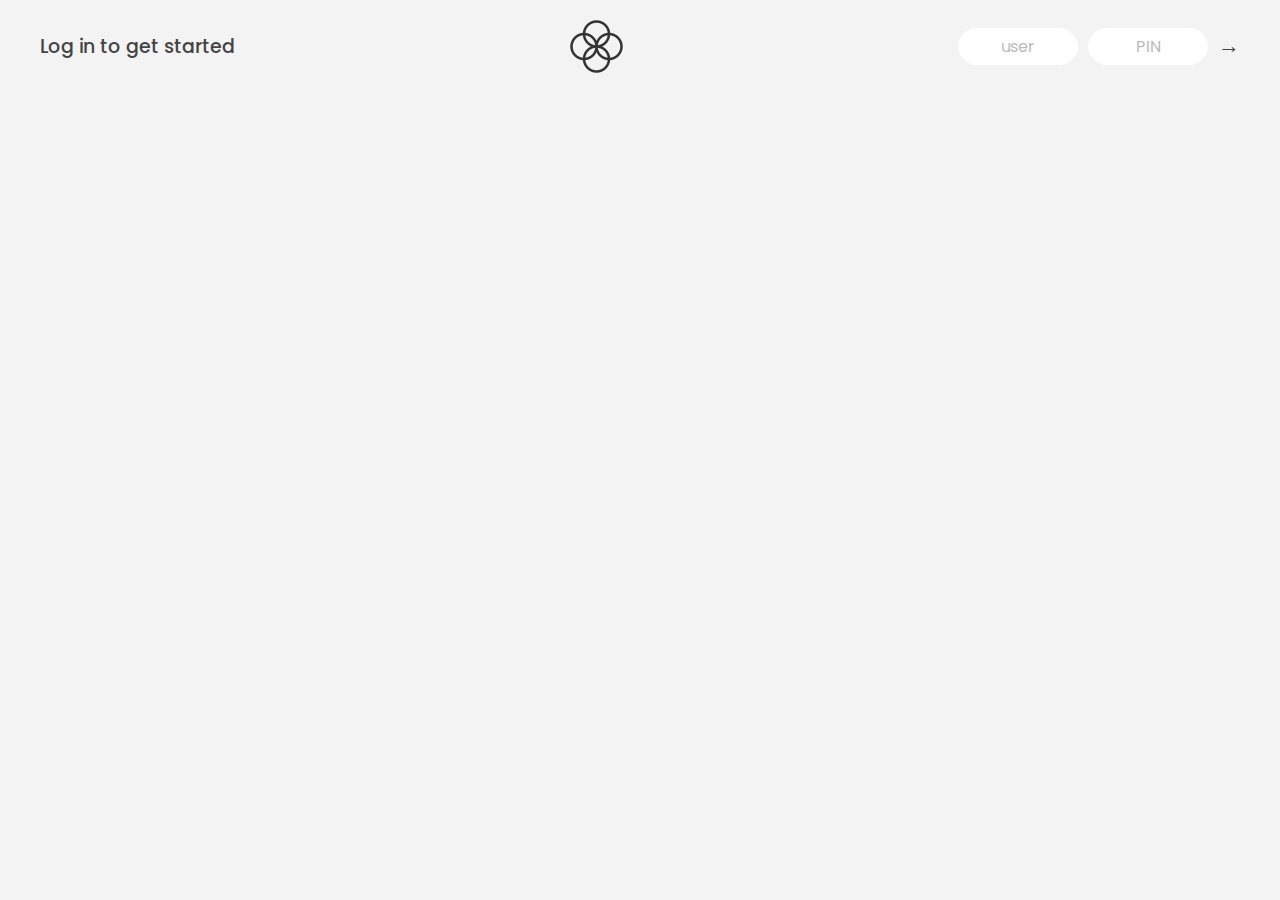
<file: bankApp/index.html>
<!DOCTYPE html>
<html lang="en">
  <head>
    <meta charset="UTF-8" />
    <meta name="viewport" content="width=device-width, initial-scale=1.0" />
    <meta http-equiv="X-UA-Compatible" content="ie=edge" />
    <link rel="shortcut icon" type="image/png" href="/icon.png" />

    <link
      href="https://fonts.googleapis.com/css?family=Poppins:400,500,600&display=swap"
      rel="stylesheet"
    />

    <link rel="stylesheet" href="main.css" />
    <title>Bankist</title>
  </head>
  <body>
    <!-- TOP NAVIGATION -->
    <nav>
      <p class="welcome">Log in to get started</p>
      <img src="logo.png" alt="Logo" class="logo" />
      <form class="login">
        <input
          type="text"
          placeholder="user"
          class="login__input login__input--user"
        />
        <!-- In practice, use type="password" -->
        <input
          type="password"
          placeholder="PIN"
          maxlength="4"
          class="login__input login__input--pin"
        />
        <button class="login__btn">&rarr;</button>
      </form>
    </nav>

    <main class="app">
      <!-- <p class="alert"></p> -->
      <!-- BALANCE -->
      <div class="balance">
        <div>
          <p class="balance__label">Current balance</p>
          <p class="balance__date">
            As of <span class="date">05/03/2037</span>
          </p>
        </div>
        <p class="balance__value">0000€</p>
      </div>

      <!-- transactions -->
      <div class="transactions">
        <div class="transactions__row">
          <div class="transactions__type transactions__type--deposit">
            2 deposit
          </div>
          <div class="transactions__date">3 days ago</div>
          <div class="transactions__value">4 000€</div>
        </div>
        <div class="transactions__row">
          <div class="transactions__type transactions__type--withdrawal">
            1 withdrawal
          </div>
          <div class="transactions__date">24/01/2037</div>
          <div class="transactions__value">-378€</div>
        </div>
      </div>

      <!-- SUMMARY -->
      <div class="summary">
        <p class="summary__label">In</p>
        <p class="summary__value summary__value--in">0000€</p>
        <p class="summary__label">Out</p>
        <p class="summary__value summary__value--out">0000€</p>
        <p class="summary__label">Interest</p>
        <p class="summary__value summary__value--interest">0000€</p>
        <button class="btn--sort">&downarrow; SORT</button>
      </div>

      <!-- OPERATION: TRANSFERS -->
      <div class="operation operation--transfer">
        <h2>Transfer money</h2>
        <form class="form form--transfer">
          <input type="text" class="form__input form__input--to" />
          <input type="number" class="form__input form__input--amount" />
          <button class="form__btn form__btn--transfer">&rarr;</button>
          <label class="form__label">Transfer to</label>
          <label class="form__label">Amount</label>
        </form>
      </div>

      <!-- OPERATION: LOAN -->
      <div class="operation operation--loan">
        <h2>Request loan</h2>
        <form class="form form--loan">
          <input type="number" class="form__input form__input--loan-amount" />
          <button class="form__btn form__btn--loan">&rarr;</button>
          <label class="form__label form__label--loan">Amount</label>
        </form>
      </div>

      <!-- OPERATION: CLOSE -->
      <div class="operation operation--close">
        <h2>Close account</h2>
        <form class="form form--close">
          <input type="text" class="form__input form__input--user" />
          <input
            type="password"
            maxlength="6"
            class="form__input form__input--pin"
          />
          <button class="form__btn form__btn--close">&rarr;</button>
          <label class="form__label">Confirm user</label>
          <label class="form__label">Confirm PIN</label>
        </form>
      </div>

      <!-- LOGOUT TIMER -->
      <p class="logout-timer">
        You will be logged out in <span class="timer">05:00</span>
      </p>
    </main>

    <!-- <footer>
      &copy; by Jonas Schmedtmann. Don't claim as your own :)
    </footer> -->

    <script src="script.js"></script>
  </body>
</html>
</file>
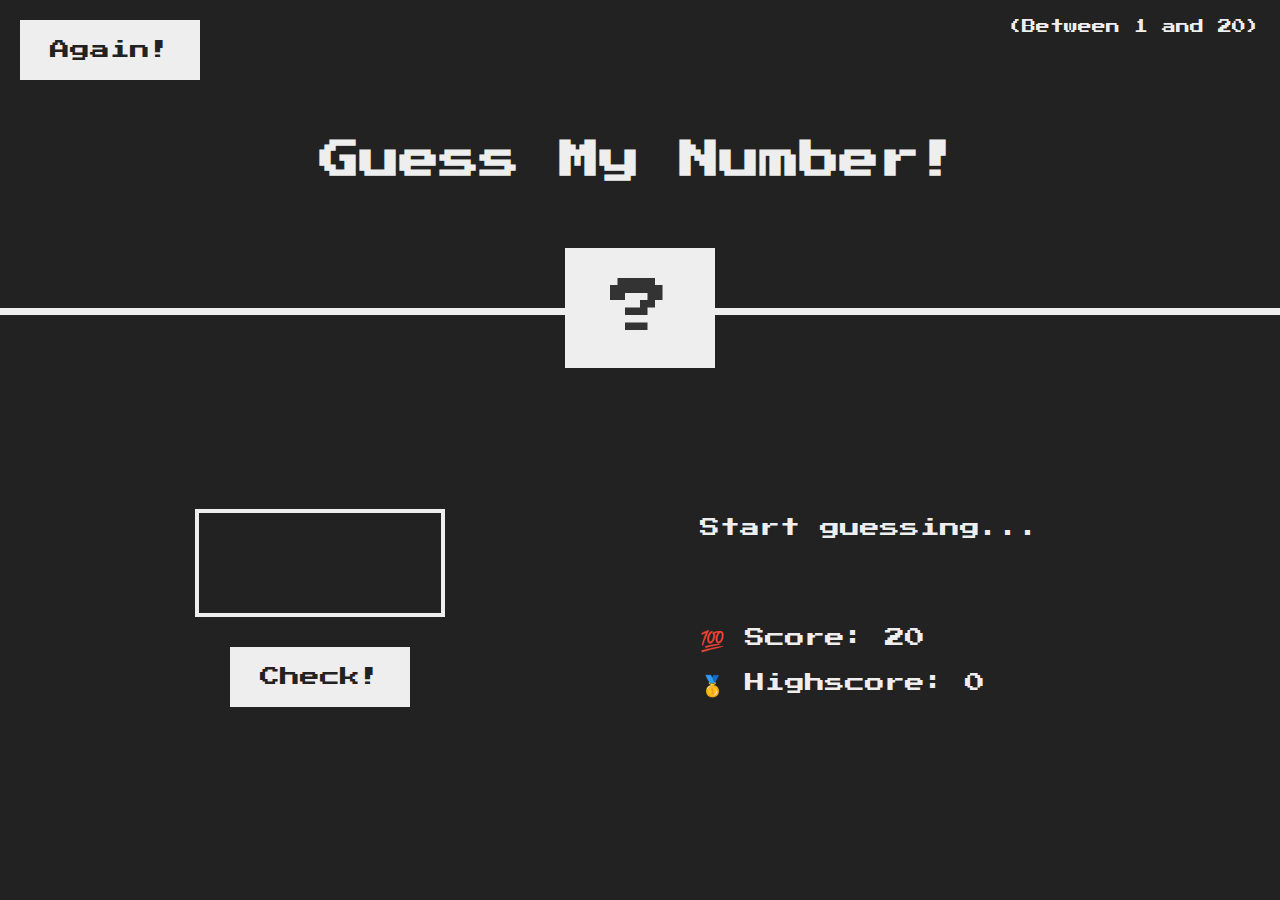
<file: guessGame/index.html>
<!DOCTYPE html>
<html lang="en">
  <head>
    <meta charset="UTF-8" />
    <meta name="viewport" content="width=device-width, initial-scale=1.0" />
    <meta http-equiv="X-UA-Compatible" content="ie=edge" />
    <link rel="stylesheet" href="./main.css" />
    <title>Guess My Number!</title>
  </head>
  <body>
    <header>
      <h1>Guess My Number!</h1>
      <p class="between">(Between 1 and 20)</p>
      <button class="btn again">Again!</button>
      <div class="number">?</div>
    </header>
    <main>
      <section class="left">
        <input type="number" class="guess" />
        <button class="btn check">Check!</button>
      </section>
      <section class="right">
        <p class="message">Start guessing...</p>
        <p class="label-score">💯 Score: <span class="score">20</span></p>
        <p class="label-highscore">
          🥇 Highscore: <span class="highscore">0</span>
        </p>
      </section>
    </main>
    <script src="./guessgame.js"></script>
  </body>
</html>
</file>
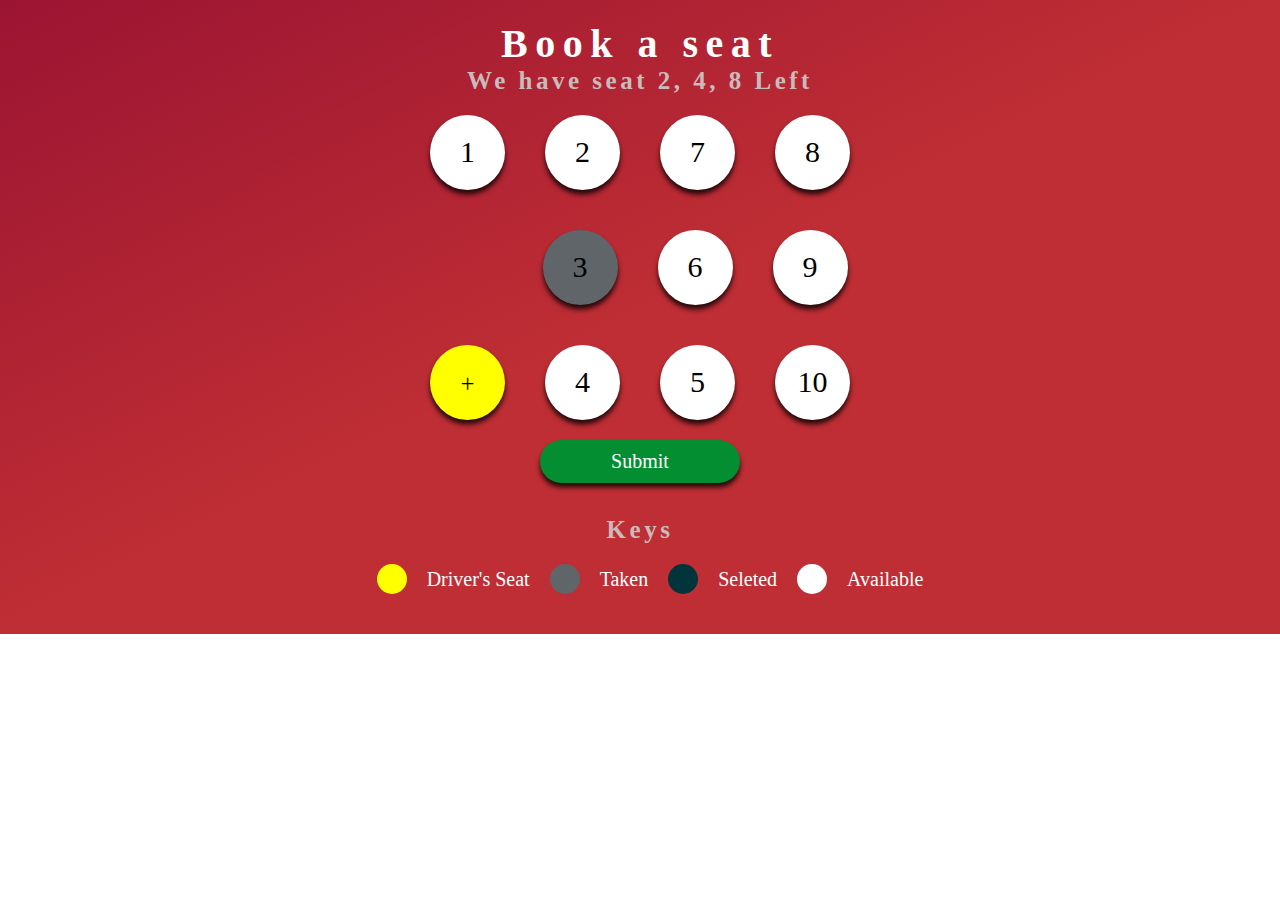
<file: booking/booking.html>
<!DOCTYPE html>
<html lang="en">
  <head>
    <meta charset="UTF-8" />
    <meta http-equiv="X-UA-Compatible" content="IE=edge" />
    <meta name="viewport" content="width=device-width, initial-scale=1.0" />
    <link rel="stylesheet" href="./booking.css" />
    <title>Bus Travel Booking App</title>
  </head>
  <body>
    <main>
      <h1>Book a seat</h1>
      <h4 class="available">We have seat 2, 4, 8 Left</h4>
      <small class="message hide"></small>
      <section class="col-1">
        <div class="seat seat--1">1</div>
        <div class="seat seat--2">2</div>
        <div class="seat seat--3">7</div>
        <div class="seat seat--4">8</div>
      </section>
      <section class="col-2">
        <div class="seat seat--5 taken middle">3</div>
        <div class="seat seat--6">6</div>
        <div class="seat seat--7">9</div>
      </section>
      <section class="col-3">
        <div class="seat--0"><small>+</small></div>
        <div class="seat seat--9">4</div>
        <div class="seat seat--10">5</div>
        <div class="seat seat--11">10</div>
      </section>
      <div class="btn">Submit</div>
      <br /><br /><br />
      <h4>Keys</h4>
      <section>
        <div class="key driver"></div>
        <p>Driver's Seat</p>
        <div class="key booked"></div>
        <p>Taken</p>
        <div class="key selected"></div>
        <p>Seleted</p>
        <div class="key"></div>
        <p>Available</p>
      </section>
    </main>
    <script src="./booking.js"></script>
  </body>
</html>
</file>
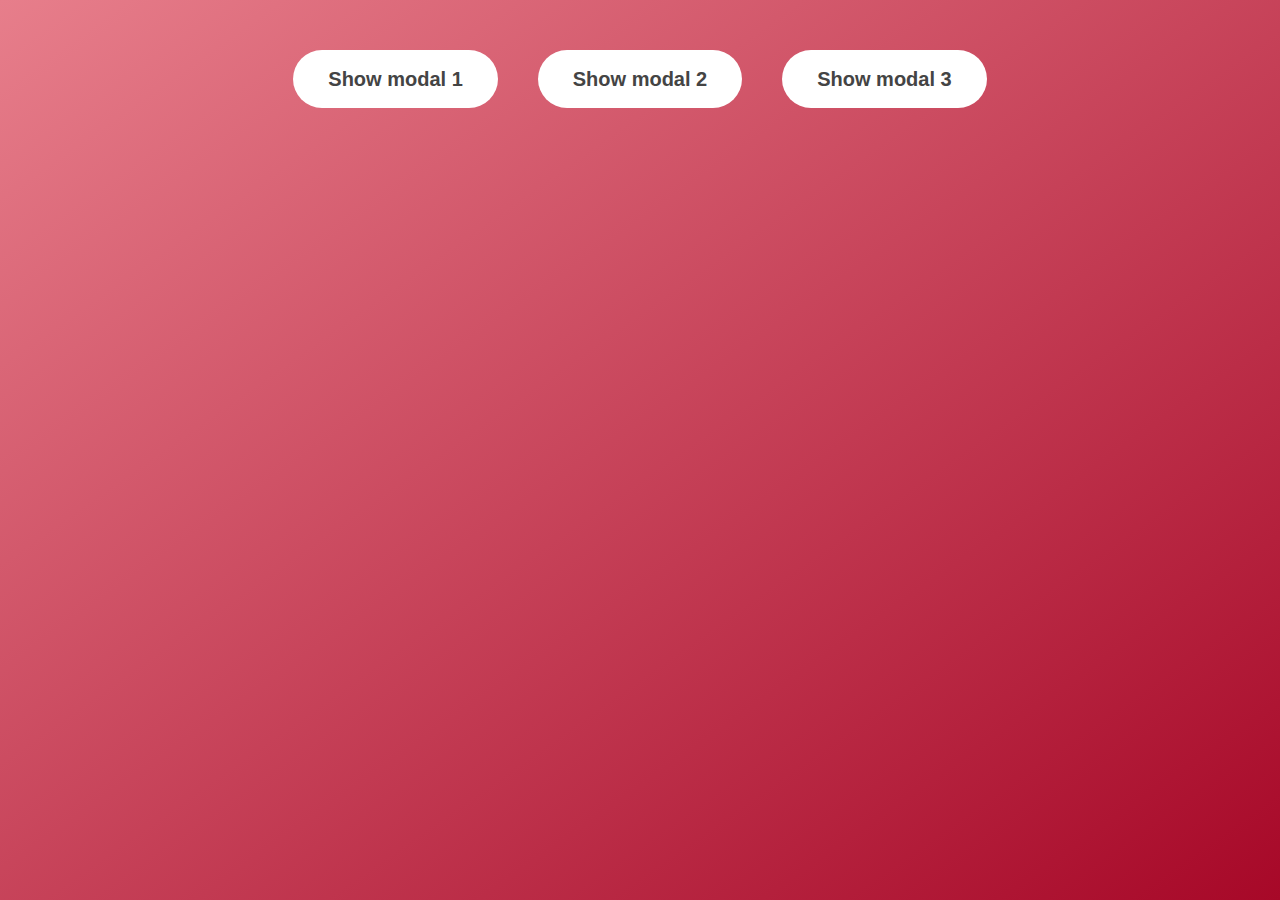
<file: modal/modal.html>
<!DOCTYPE html>
<html lang="en">
  <head>
    <meta charset="UTF-8" />
    <meta name="viewport" content="width=device-width, initial-scale=1.0" />
    <meta http-equiv="X-UA-Compatible" content="ie=edge" />
    <link rel="stylesheet" href="./modal.css" />
    <title>Modal window</title>
  </head>
  <body>
    <button class="show-modal">Show modal 1</button>
    <button class="show-modal">Show modal 2</button>
    <button class="show-modal">Show modal 3</button>

    <div class="modal hidden">
      <button class="close-modal">&times;</button>
      <h1>I'm a modal window 😍</h1>
      <p>
        Lorem ipsum dolor sit amet, consectetur adipisicing elit, sed do eiusmod
        tempor incididunt ut labore et dolore magna aliqua. Ut enim ad minim
        veniam, quis nostrud exercitation ullamco laboris nisi ut aliquip ex ea
        commodo consequat. Duis aute irure dolor in reprehenderit in voluptate
        velit esse cillum dolore eu fugiat nulla pariatur. Excepteur sint
        occaecat cupidatat non proident, sunt in culpa qui officia deserunt
        mollit anim id est laborum.
      </p>
    </div>
    <div class="overlay hidden"></div>

    <script src="./modal.js"></script>
  </body>
</html>
</file>
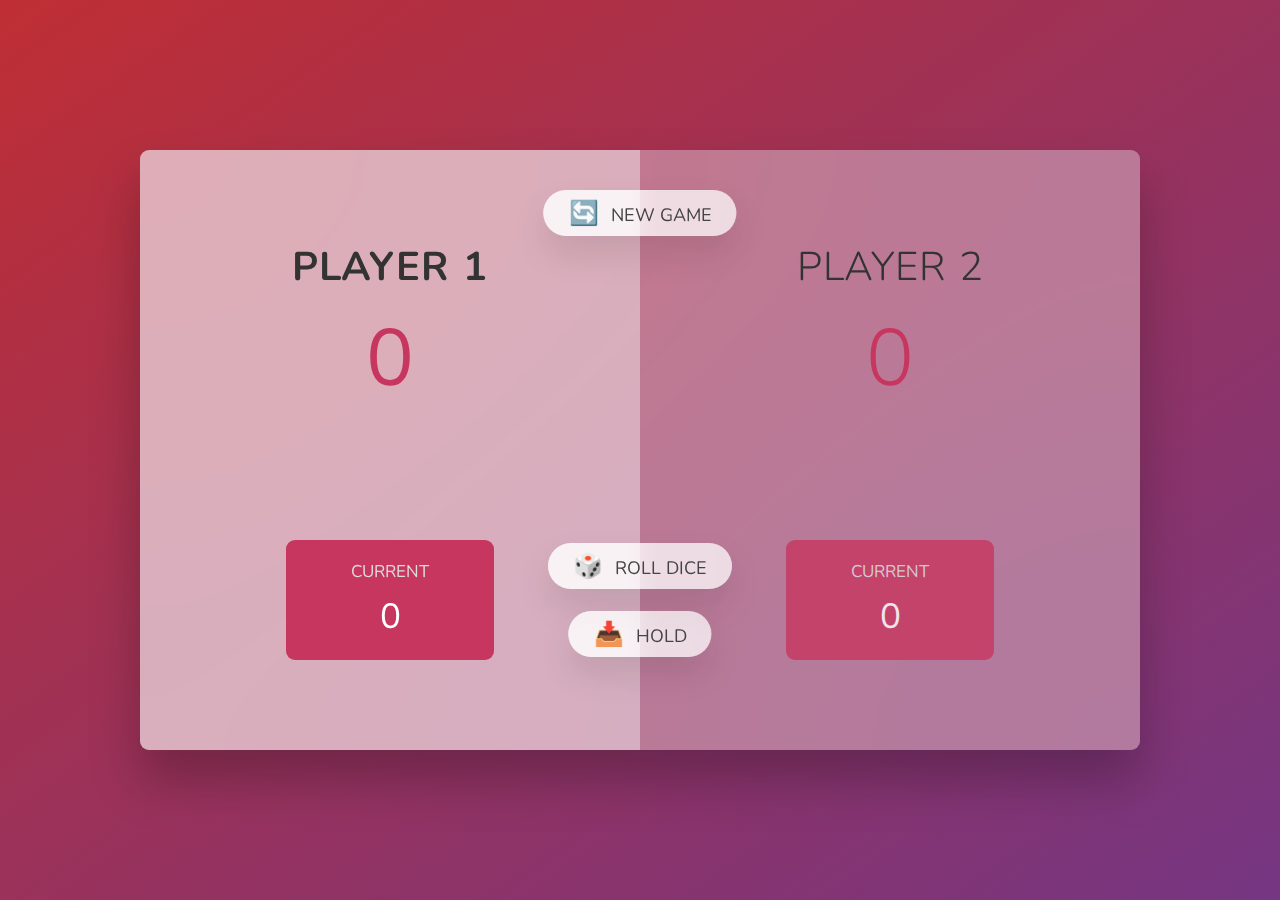
<file: pigGame/pigGame.html>
<!DOCTYPE html>
<html lang="en">
  <head>
    <meta charset="UTF-8" />
    <meta name="viewport" content="width=device-width, initial-scale=1.0" />
    <meta http-equiv="X-UA-Compatible" content="ie=edge" />
    <link rel="stylesheet" href="./pigGame.css" />
    <title>Pig Game</title>
  </head>
  <body>
    <main>
      <section class="player player--0 player--active">
        <h2 class="name" id="name--1">Player 1</h2>
        <p class="score" id="score--0">43</p>
        <div class="current">
          <p class="current-label">Current</p>
          <p class="current-score" id="current--0">0</p>
        </div>
      </section>
      <section class="player player--1">
        <h2 class="name" id="name--1">Player 2</h2>
        <p class="score" id="score--1">24</p>
        <div class="current">
          <p class="current-label">Current</p>
          <p class="current-score" id="current--1">0</p>
        </div>
      </section>

      <img src="./img/dice-5.png" alt="Playing dice" class="dice" />
      <button class="btn btn--new">🔄 New game</button>
      <button class="btn btn--roll">🎲 Roll dice</button>
      <button class="btn btn--hold">📥 Hold</button>
    </main>
    <script src="./pigGame.js"></script>
  </body>
</html>
</file>
<file: bankApp/main.css>
* {
  margin: 0;
  padding: 0;
  box-sizing: inherit;
}

html {
  font-size: 62.5%;
  box-sizing: border-box;
}

body {
  font-family: "Poppins", sans-serif;
  color: #444;
  background-color: #f3f3f3;
  height: 100vh;
  padding: 2rem;
}

nav {
  display: flex;
  justify-content: space-between;
  align-items: center;
  padding: 0 2rem;
}

.welcome {
  font-size: 1.9rem;
  font-weight: 500;
}

.logo {
  height: 5.25rem;
}

.login {
  display: flex;
}

.login__input {
  border: none;
  padding: 0.5rem 2rem;
  font-size: 1.6rem;
  font-family: inherit;
  text-align: center;
  width: 12rem;
  border-radius: 10rem;
  margin-right: 1rem;
  color: inherit;
  border: 1px solid #fff;
  transition: all 0.3s;
}

.login__input:focus {
  outline: none;
  border: 1px solid #ccc;
}

.login__input::placeholder {
  color: #bbb;
}

.login__btn {
  border: none;
  background: none;
  font-size: 2.2rem;
  color: inherit;
  cursor: pointer;
  transition: all 0.3s;
}

.login__btn:hover,
.login__btn:focus,
.btn--sort:hover,
.btn--sort:focus {
  outline: none;
  color: #777;
}

/* MAIN */
.app {
  position: relative;
  max-width: 100rem;
  margin: 4rem auto;
  display: grid;
  grid-template-columns: 4fr 3fr;
  grid-template-rows: auto repeat(3, 15rem) auto;
  gap: 2rem;

  /* NOTE This creates the fade in/out anumation */
  opacity: 0;
  transition: all 1s;
}

.balance {
  grid-column: 1 / span 2;
  display: flex;
  align-items: flex-end;
  justify-content: space-between;
  margin-bottom: 2rem;
}

.balance__label {
  font-size: 2.2rem;
  font-weight: 500;
  margin-bottom: -0.2rem;
}

.balance__date {
  font-size: 1.4rem;
  color: #888;
}

.balance__value {
  font-size: 4.5rem;
  font-weight: 400;
}

/* transactions */
.transactions {
  grid-row: 2 / span 3;
  background-color: #fff;
  border-radius: 1rem;
  overflow: scroll;
}

.transactions__row {
  padding: 2.25rem 4rem;
  display: flex;
  align-items: center;
  border-bottom: 1px solid #eee;
}

.transactions__type {
  font-size: 1.1rem;
  text-transform: uppercase;
  font-weight: 500;
  color: #fff;
  padding: 0.1rem 1rem;
  border-radius: 10rem;
  margin-right: 2rem;
}

.transactions__date {
  font-size: 1.1rem;
  text-transform: uppercase;
  font-weight: 500;
  color: #666;
}

.transactions__type--deposit {
  background-image: linear-gradient(to top left, #39b385, #9be15d);
}

.transactions__type--withdrawal {
  background-image: linear-gradient(to top left, #e52a5a, #ff585f);
}

.transactions__value {
  font-size: 1.7rem;
  margin-left: auto;
}

/* SUMMARY */
.summary {
  grid-row: 5 / 6;
  display: flex;
  align-items: baseline;
  padding: 0 0.3rem;
  margin-top: 1rem;
}

.summary__label {
  font-size: 1.2rem;
  font-weight: 500;
  text-transform: uppercase;
  margin-right: 0.8rem;
}

.summary__value {
  font-size: 2.2rem;
  margin-right: 2.5rem;
}

.summary__value--in,
.summary__value--interest {
  color: #66c873;
}

.summary__value--out {
  color: #f5465d;
}

.btn--sort {
  margin-left: auto;
  border: none;
  background: none;
  font-size: 1.3rem;
  font-weight: 500;
  cursor: pointer;
}

/* OPERATIONS */
.operation {
  border-radius: 1rem;
  padding: 3rem 4rem;
  color: #333;
}

.operation--transfer {
  background-image: linear-gradient(to top left, #ffb003, #ffcb03);
}

.operation--loan {
  background-image: linear-gradient(to top left, #39b385, #9be15d);
}

.operation--close {
  background-image: linear-gradient(to top left, #e52a5a, #ff585f);
}

h2 {
  margin-bottom: 1.5rem;
  font-size: 1.7rem;
  font-weight: 600;
  color: #333;
}

.form {
  display: grid;
  grid-template-columns: 2.5fr 2.5fr 1fr;
  grid-template-rows: auto auto;
  gap: 0.4rem 1rem;
}

/* Exceptions for interst */
.form.form--loan {
  grid-template-columns: 2.5fr 1fr 2.5fr;
}
.form__label--loan {
  grid-row: 2;
}
/* End exceptions */

.form__input {
  width: 100%;
  border: none;
  background-color: rgba(255, 255, 255, 0.4);
  font-family: inherit;
  font-size: 1.5rem;
  text-align: center;
  color: #333;
  padding: 0.3rem 1rem;
  border-radius: 0.7rem;
  transition: all 0.3s;
}

.form__input:focus {
  outline: none;
  background-color: rgba(255, 255, 255, 0.6);
}

.form__label {
  font-size: 1.3rem;
  text-align: center;
}

.form__btn {
  border: none;
  border-radius: 0.7rem;
  font-size: 1.8rem;
  background-color: #fff;
  cursor: pointer;
  transition: all 0.3s;
}

.form__btn:focus {
  outline: none;
  background-color: rgba(255, 255, 255, 0.8);
}

.logout-timer {
  padding: 0 0.3rem;
  margin-top: 1.9rem;
  text-align: right;
  font-size: 1.25rem;
}

.timer {
  font-weight: 600;
}
</file>
<file: guessGame/main.css>
@import url("https://fonts.googleapis.com/css?family=Press+Start+2P&display=swap");

* {
  margin: 0;
  padding: 0;
  box-sizing: inherit;
}

html {
  font-size: 62.5%;
  box-sizing: border-box;
}

body {
  font-family: "Press Start 2P", sans-serif;
  color: #eee;
  background-color: #222;
  /* background-color: #60b347; */
}

/* LAYOUT */
header {
  position: relative;
  height: 35vh;
  border-bottom: 7px solid #eee;
}

main {
  height: 65vh;
  color: #eee;
  display: flex;
  align-items: center;
  justify-content: space-around;
}

.left {
  width: 52rem;
  display: flex;
  flex-direction: column;
  align-items: center;
}

.right {
  width: 52rem;
  font-size: 2rem;
}

/* ELEMENTS STYLE */
h1 {
  font-size: 4rem;
  text-align: center;
  position: absolute;
  width: 100%;
  top: 52%;
  left: 50%;
  transform: translate(-50%, -50%);
}

.number {
  background: #eee;
  color: #333;
  font-size: 6rem;
  width: 15rem;
  padding: 3rem 0rem;
  text-align: center;
  position: absolute;
  bottom: 0;
  left: 50%;
  transform: translate(-50%, 50%);
}

.between {
  font-size: 1.4rem;
  position: absolute;
  top: 2rem;
  right: 2rem;
}

.again {
  position: absolute;
  top: 2rem;
  left: 2rem;
}

.guess {
  background: none;
  border: 4px solid #eee;
  font-family: inherit;
  color: inherit;
  font-size: 5rem;
  padding: 2.5rem;
  width: 25rem;
  text-align: center;
  display: block;
  margin-bottom: 3rem;
}

.btn {
  border: none;
  background-color: #eee;
  color: #222;
  font-size: 2rem;
  font-family: inherit;
  padding: 2rem 3rem;
  cursor: pointer;
}

.btn:hover {
  background-color: #ccc;
}

.message {
  margin-bottom: 8rem;
  height: 3rem;
}

.label-score {
  margin-bottom: 2rem;
}
</file>
<file: booking/booking.css>
* {
  margin: 0;
  padding: 0;
  box-sizing: inherit;
}

html {
  font-size: 62.5%;
  box-sizing: border-box;
}

main {
  display: flex;
  flex-direction: column;
  justify-content: center;
  align-items: center;
  background-image: linear-gradient(to top left, #bf2e34 50%, #9b1432 100%);
  padding: 2rem;
}

h1 {
  color: white;
  font-size: 4rem;
  letter-spacing: 0.75rem;
}

h4 {
  color: rgb(202, 187, 187);
  font-size: 2.5rem;
  letter-spacing: 0.35rem;
}

p {
  color: white;
  font-size: 2rem;
}

.message {
  padding: 1rem;
  width: 40%;
  margin-top: 1rem;
  text-align: center;
  color: white;
  font-size: 1.8rem;
  border-radius: 0.35rem;
}

.success {
  background-color: rgb(3, 143, 49);
}

.danger {
  background-color: rgb(119, 3, 3);
}

section {
  display: flex;
  justify-content: center;
  align-items: center;
  /* margin-top: 5%; */
}

.seat--0 {
  width: 7.5rem;
  height: 7.5rem;
  margin: 2rem;
  border-radius: 50%;
  font-size: 3rem;
  text-align: center;
  padding: 2rem;
  background-color: yellow;
  box-shadow: 0rem 0.45rem 0.5rem rgba(0, 0, 0, 0.8);
}

.seat {
  width: 7.5rem;
  height: 7.5rem;
  margin: 2rem;
  border-radius: 50%;
  font-size: 3rem;
  text-align: center;
  padding: 2rem;
  background-color: #fff;
  box-shadow: 0rem 0.45rem 0.5rem rgba(0, 0, 0, 0.8);
}

.seat:hover {
  border: 0;
  background-color: black;
  color: white;
  padding: 2rem;
}

.key {
  width: 3rem;
  height: 3rem;
  margin: 2rem;
  border-radius: 50%;
  font-size: 3rem;
  background-color: #fff;
}

.taken {
  background: rgb(96, 101, 105);
  width: 7.5rem;
  height: 7.5rem;
  margin: 2rem;
  border-radius: 50%;
  font-size: 3rem;
  text-align: center;
  padding: 2rem;
  box-shadow: 0rem 0.45rem 0.5rem rgba(0, 0, 0, 0.8);
}

.middle {
  margin-left: 13rem;
}

.selected {
  background: #02353b;
  color: #fff;
}

.booked {
  background: rgb(96, 101, 105);
}
.driver {
  background: yellow;
}

.btn {
  background-color: rgb(3, 143, 49);
  padding: 1rem;
  color: #fff;
  width: 20rem;
  text-align: center;
  border-radius: 50rem;
  font-size: 2rem;
  box-shadow: 0rem 0.45rem 0.5rem rgba(0, 0, 0, 0.8);
  cursor: pointer;
}

.hide {
  display: none;
}
</file>
<file: modal/modal.css>
* {
  margin: 0;
  padding: 0;
  box-sizing: inherit;
}

html {
  font-size: 62.5%;
  box-sizing: border-box;
}

body {
  font-family: sans-serif;
  color: #333;
  line-height: 1.5;
  height: 100vh;
  position: relative;
  display: flex;
  align-items: flex-start;
  justify-content: center;
  background: linear-gradient(to top left, #a70828, #e77e8b);
}

.show-modal {
  font-size: 2rem;
  font-weight: 600;
  padding: 1.75rem 3.5rem;
  margin: 5rem 2rem;
  border: none;
  background-color: #fff;
  color: #444;
  border-radius: 10rem;
  cursor: pointer;
}

.close-modal {
  position: absolute;
  top: 1.2rem;
  right: 2rem;
  font-size: 5rem;
  color: #333;
  cursor: pointer;
  border: none;
  background: none;
}

h1 {
  font-size: 2.5rem;
  margin-bottom: 2rem;
}

p {
  font-size: 1.8rem;
}

/* -------------------------- */
/* CLASSES TO MAKE MODAL WORK */
.hidden {
  display: none;
}

.modal {
  position: absolute;
  top: 55%;
  left: 50%;
  transform: translate(-50%, -50%);
  width: 50%;

  background-color: white;
  padding: 6rem;
  border-radius: 5px;
  box-shadow: 0 3rem 5rem rgba(0, 0, 0, 0.3);
  z-index: 10;
}

.overlay {
  position: absolute;
  top: 0;
  left: 0;
  width: 100%;
  height: 100%;
  background-color: rgba(0, 0, 0, 0.6);
  backdrop-filter: blur(3px);
  z-index: 5;
}
</file>
<file: pigGame/pigGame.css>
@import url("https://fonts.googleapis.com/css2?family=Nunito&display=swap");

* {
  margin: 0;
  padding: 0;
  box-sizing: inherit;
}

html {
  font-size: 62.5%;
  box-sizing: border-box;
}

body {
  font-family: "Nunito", sans-serif;
  font-weight: 400;
  height: 100vh;
  color: #333;
  background-image: linear-gradient(to top left, #753682 0%, #bf2e34 100%);
  display: flex;
  align-items: center;
  justify-content: center;
}

/* LAYOUT */
main {
  position: relative;
  width: 100rem;
  height: 60rem;
  background-color: rgba(255, 255, 255, 0.35);
  backdrop-filter: blur(200px);
  filter: blur();
  box-shadow: 0 3rem 5rem rgba(0, 0, 0, 0.25);
  border-radius: 9px;
  overflow: hidden;
  display: flex;
}

.player {
  flex: 50%;
  padding: 9rem;
  display: flex;
  flex-direction: column;
  align-items: center;
  transition: all 0.75s;
}

/* ELEMENTS */
.name {
  position: relative;
  font-size: 4rem;
  text-transform: uppercase;
  letter-spacing: 1px;
  word-spacing: 2px;
  font-weight: 300;
  margin-bottom: 1rem;
}

.score {
  font-size: 8rem;
  font-weight: 300;
  color: #c7365f;
  margin-bottom: auto;
}

.player--active {
  background-color: rgba(255, 255, 255, 0.4);
}
.player--active .name {
  font-weight: 700;
}
.player--active .score {
  font-weight: 400;
}

.player--active .current {
  opacity: 1;
}

.current {
  background-color: #c7365f;
  opacity: 0.8;
  border-radius: 9px;
  color: #fff;
  width: 65%;
  padding: 2rem;
  text-align: center;
  transition: all 0.75s;
}

.current-label {
  text-transform: uppercase;
  margin-bottom: 1rem;
  font-size: 1.7rem;
  color: #ddd;
}

.current-score {
  font-size: 3.5rem;
}

/* ABSOLUTE POSITIONED ELEMENTS */
.btn {
  position: absolute;
  left: 50%;
  transform: translateX(-50%);
  color: #444;
  background: none;
  border: none;
  font-family: inherit;
  font-size: 1.8rem;
  text-transform: uppercase;
  cursor: pointer;
  font-weight: 400;
  transition: all 0.2s;

  background-color: white;
  background-color: rgba(255, 255, 255, 0.6);
  backdrop-filter: blur(10px);

  padding: 0.7rem 2.5rem;
  border-radius: 50rem;
  box-shadow: 0 1.75rem 3.5rem rgba(0, 0, 0, 0.1);
}

.btn::first-letter {
  font-size: 2.4rem;
  display: inline-block;
  margin-right: 0.7rem;
}

.btn--new {
  top: 4rem;
}
.btn--roll {
  top: 39.3rem;
}
.btn--hold {
  top: 46.1rem;
}

.btn:active {
  transform: translate(-50%, 3px);
  box-shadow: 0 1rem 2rem rgba(0, 0, 0, 0.15);
}

.btn:focus {
  outline: none;
}

.dice {
  position: absolute;
  left: 50%;
  top: 16.5rem;
  transform: translateX(-50%);
  height: 10rem;
  box-shadow: 0 2rem 5rem rgba(0, 0, 0, 0.2);
}

.player--winner {
  background-color: #2f2f2f;
}

.player--winner .name {
  font-weight: 700;
  color: #c7365f;
}

.hidden {
  display: none;
}
</file>
